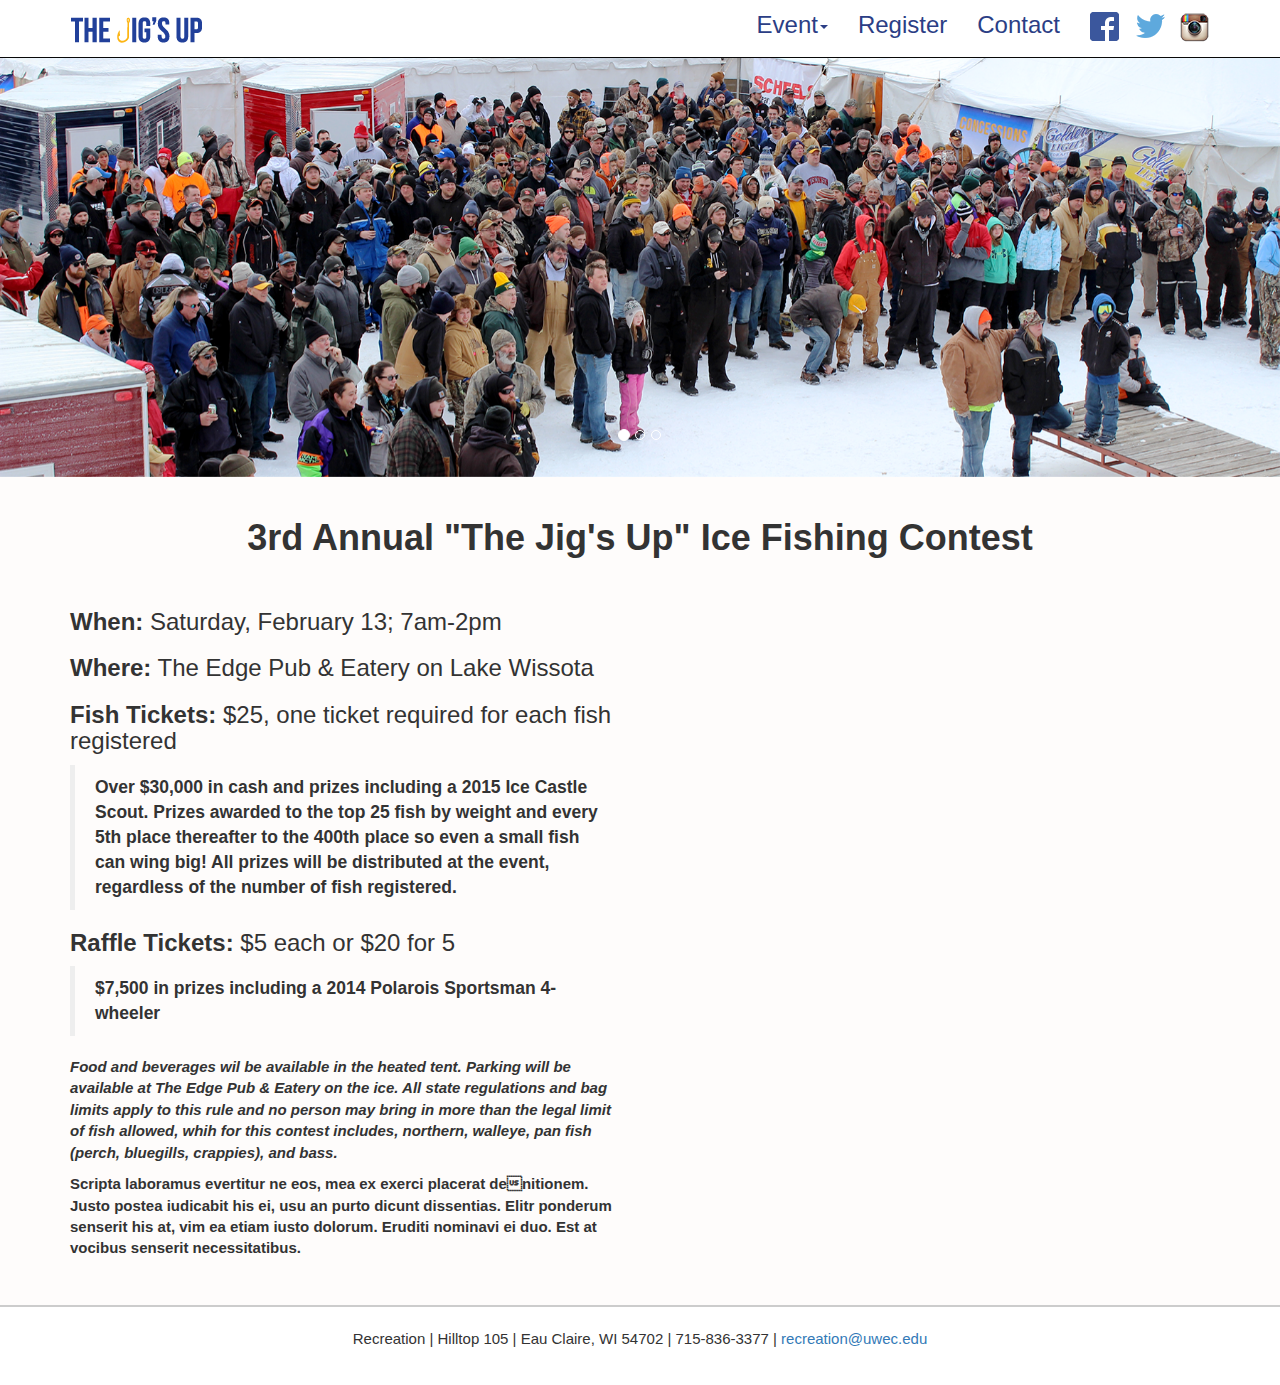
<file: JigsUp/index.html>
<!DOCTYPE html>
<html lang="en">
	<head>
		<meta charset="utf-8">
		<meta http-equiv="X-UA-Compatible" content="IE=edge">
		<meta name="viewport" content="width=device-width, initial-scale=1">
		<!-- The above 3 meta tags *must* come first in the head; any other head content must come *after* these tags -->
		<title>Jigs Up | Home</title>

		<!-- Bootstrap -->
		<link href="https://maxcdn.bootstrapcdn.com/bootstrap/3.3.4/css/bootstrap.min.css" rel="stylesheet">
		<link href="css/custom.css" rel="stylesheet">

		<!-- HTML5 shim and Respond.js for IE8 support of HTML5 elements and media queries -->
		<!-- WARNING: Respond.js doesn't work if you view the page via file:// -->
		<!--[if lt IE 9]>
		  <script src="https://oss.maxcdn.com/html5shiv/3.7.2/html5shiv.min.js"></script>
		  <script src="https://oss.maxcdn.com/respond/1.4.2/respond.min.js"></script>
		<![endif]-->

			<nav class="navbar navbar-inverse navbar-fixed-top">
			<div class="container">
				<!-- Brand and toggle get grouped for better mobile display -->

				<div class="navbar-header">
					<button class="navbar-toggle" data-target=
					"#bs-example-navbar-collapse-1" data-toggle="collapse" type=
					"button"><span class="sr-only">Toggle navigation</span>
					<span class="icon-bar"></span> <span class="icon-bar"></span>
					<span class="icon-bar"></span></button>
					<a class="navbar-brand" href="index.html"> <img src="images/logo.png" /> </a> <!-- Logo top aligns with navbar text top. -->
				</div>
				<!-- Collect the nav links, forms, and other content for toggling -->

				<div class="collapse navbar-collapse" id="bs-example-navbar-collapse-1">
					<ul class="nav navbar-nav">
						<li class="dropdown">
							<a class="dropdown-toggle navcol" data-toggle="dropdown" href="#">Event<span class="caret"></span></a>
							<ul class="dropdown-menu">
								<li><a href="directions.html">Directions</a></li>
								<li role="presentation" class="divider"></li>
								<li><a href="schedule.html">Schedule</a></li>
								<li role="presentation" class="divider"></li>
								<li><a href="prizes.html">Prizes</a></li>
								<li role="presentation" class="divider"></li>
								<li><a href="sponsors.html">Sponsors</a></li>
								<li role="presentation" class="divider"></li>
								<li><a href="lakeWissota.html">Lake Wissota</a></li>
								<li role="presentation" class="divider"></li>
								<li><a href="results.html">Results</a></li>
							</ul>
						</li>
						<li class="navcol"><a href="register.html">Register</a></li>
						<li class="navcol"><a href="contact.html">Contact</a></li>
						<li class="social-media"><a target="_blank" class="fbook" href="https://www.facebook.com/pages/The-Jigs-Up-Ice-Fishing-Contest/736663866412522"> <img src="images/facebook.png" class ="fbook"</img></a></li>
						<li><a target="_blank" class="twitter" href="https://twitter.com/uwecrecreation"> <img src="images/twitter.png" class="twitter"</img></a></li>
						<li><a target="_blank" class="twitter" href="https://instagram.com/UWEC_Recreation/"> <img src="images/instagram.png" class="fbook"</img></a></li>
					</ul>
				</div>
				<!-- /.navbar-collapse -->
			</div>
			<!-- /.container -->
		</nav>
	</head>

	<body>
		<section id="Slider">
			<div id="carousel" class="carousel slide" data-ride="carousel">
				<ol class="carousel-indicators">
					<li data-target="#carousel-example" data-slide-to="0" class="active"></li>
					<li data-target="#carousel-example" data-slide-to="1"></li>
					<li data-target="#carousel-example" data-slide-to="2"></li>
				</ol>
				<div class="carousel-inner">
					<div class="item active">
						<a href="#"><img src="images/slider/slide2.png" /></a>
					</div>
					<div class="item">
						<a href="#"><img src="images/slider/slide1.png" /></a>
					</div>
					<div class="item">
						<a href="#"><img src="images/slider/slide3.png" /></a>
					</div>
				</div> <!-- #carousel-inner  -->

				<a class="left carousel-control" href="#carousel-example" data-slide="prev">
				</a>
				<a class="right carousel-control" href="#carousel-example" data-slide="next">
				</a>
			</div> <!-- #carousel  -->
			<div class="text-center">
				</br>
				<h1><b>3rd Annual "The Jig's Up" Ice Fishing Contest<b></h1>
				</br>
			</div>
		</section>
		<section id="content">
			<div class="container">
				<div class="row">
					<div class="col-sm-6">
						<h3><b>When:</b> Saturday, February 13; 7am-2pm</h3>
						<h3><b>Where:</b> The Edge Pub &amp; Eatery on Lake Wissota</h3>
						<h3><b>Fish Tickets:</b> $25, one ticket required for each fish registered</h3>
						<blockquote>
							Over $30,000 in cash and prizes including a 2015 Ice Castle Scout. Prizes awarded to the top 25 fish by weight
							and every 5th place thereafter to the 400th place so even a small fish can wing big! All prizes will be distributed at the event,
							regardless of the number of fish registered.
						</blockquote>
						<h3><b>Raffle Tickets:</b> $5 each or $20 for 5  </h3>
						<blockquote>
							$7,500 in prizes including a 2014 Polarois Sportsman 4-wheeler
						</blockquote>
						<p><i>Food and beverages wil be available in the heated tent. Parking will be available at The Edge Pub &amp; Eatery on the ice. All state regulations
							and bag limits apply to this rule and no person may bring in more than the legal limit of fish allowed, whih for this contest includes, northern,
							walleye, pan fish (perch, bluegills, crappies), and bass.</i></p>
							<p>Scripta laboramus evertitur ne eos, mea ex exerci placerat
							denitionem. Justo postea iudicabit his ei, usu an purto
							dicunt dissentias. Elitr ponderum senserit his at, vim ea
							etiam iusto dolorum. Eruditi nominavi ei duo. Est at vocibus
							senserit necessitatibus.</p>
					</div> <!-- #col-sm-6  -->
					<div class="col-sm-6">
						<br />
						<div class="videowrapper">
							<iframe width="560" height="315" src="https://www.youtube.com/embed/95s8jg9LrCk" frameborder="0" allowfullscreen></iframe>
						</div>
					</div> <!-- #col-sm-6  -->
				</div> <!-- #row  -->
			</div> <!-- #container  -->
			<br />
			<br />
			<br />
			<br />
		</section>

		<!-- jQuery (necessary for Bootstrap's JavaScript plugins) -->
		<script src="https://ajax.googleapis.com/ajax/libs/jquery/1.11.2/jquery.min.js"></script>
		<!-- Include all compiled plugins (below), or include individual files as needed -->
		<script src="https://maxcdn.bootstrapcdn.com/bootstrap/3.3.4/js/bootstrap.min.js"></script>
	</body>


  <!-- Footer -->
	<footer >
		<div class="footer hidden-xs">
			<br />
			<p> Recreation | Hilltop 105 | Eau Claire, WI 54702 | 715-836-3377 | <a href="mailto:recreation@uwec.edu">recreation@uwec.edu</a>
			<br /></p>
			<br />
		</div>

		<div class="footer visible-xs">
			<br />
			<p class="small-footer"> Recreation | Hilltop 105 | Eau Claire, WI 54702 | 715-836-3377 | <a href="mailto:recreation@uwec.edu">recreation@uwec.edu</a>
			<br /></p>

		</div>
	</footer><!--End footer-->
</html>
</file>
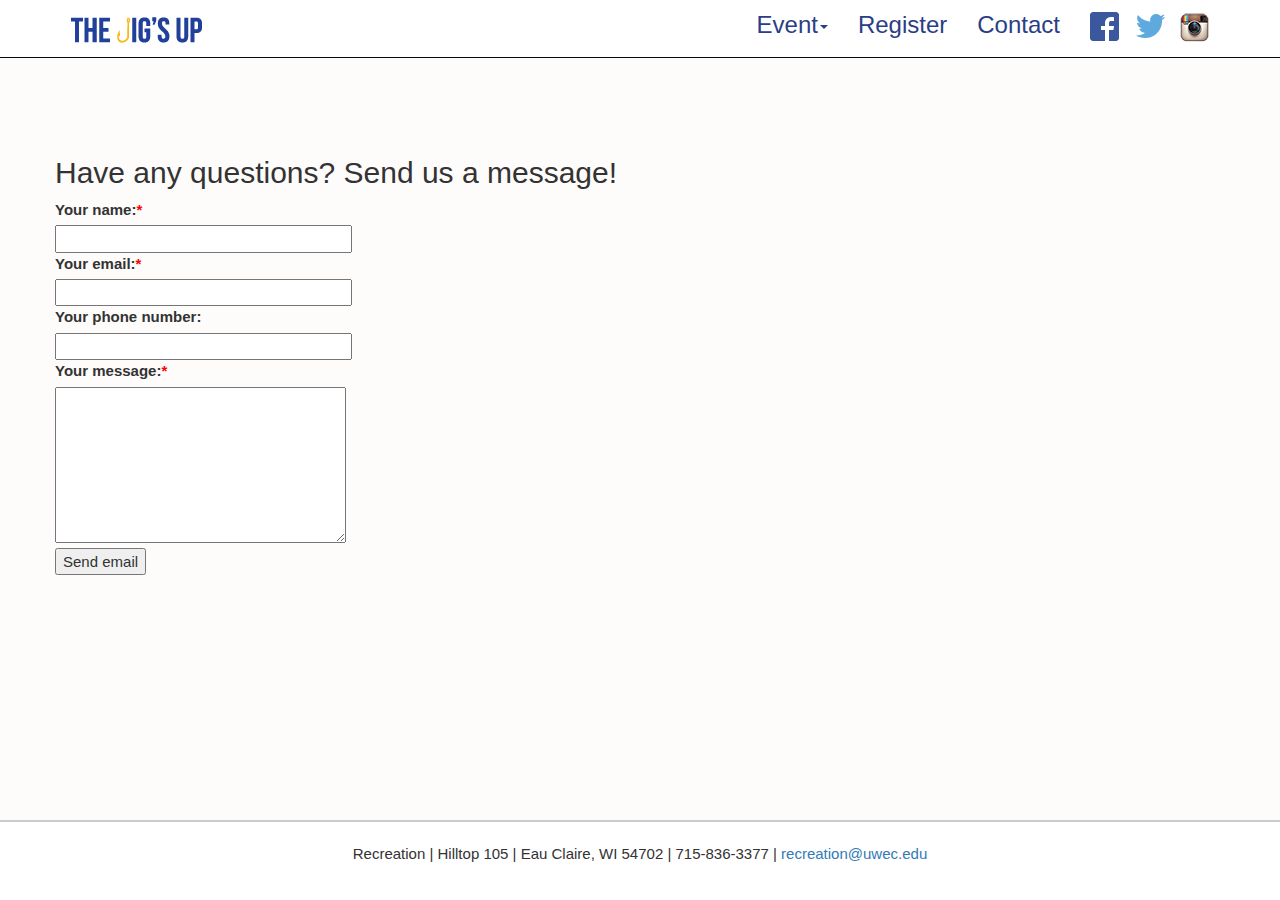
<file: JigsUp/contact.html>
<!DOCTYPE html>
<html lang="en">
	<head>
		<meta charset="utf-8">
		<meta http-equiv="X-UA-Compatible" content="IE=edge">
		<meta name="viewport" content="width=device-width, initial-scale=1">
		<!-- The above 3 meta tags *must* come first in the head; any other head content must come *after* these tags -->
		<title>Jigs Up | Contact</title>

		<!-- Bootstrap -->
		<link href="https://maxcdn.bootstrapcdn.com/bootstrap/3.3.4/css/bootstrap.min.css" rel="stylesheet">
		<link href="css/custom.css" rel="stylesheet">

		<!-- HTML5 shim and Respond.js for IE8 support of HTML5 elements and media queries -->
		<!-- WARNING: Respond.js doesn't work if you view the page via file:// -->
		<!--[if lt IE 9]>
		  <script src="https://oss.maxcdn.com/html5shiv/3.7.2/html5shiv.min.js"></script>
		  <script src="https://oss.maxcdn.com/respond/1.4.2/respond.min.js"></script>
		<![endif]-->

			<nav class="navbar navbar-inverse navbar-fixed-top">
			<div class="container">
				<!-- Brand and toggle get grouped for better mobile display -->

				<div class="navbar-header">
					<button class="navbar-toggle" data-target=
					"#bs-example-navbar-collapse-1" data-toggle="collapse" type=
					"button"><span class="sr-only">Toggle navigation</span>
					<span class="icon-bar"></span> <span class="icon-bar"></span>
					<span class="icon-bar"></span></button>
					<a class="navbar-brand" href="index.html"> <img src="images/logo.png" /> </a> <!-- Logo top aligns with navbar text top. -->
				</div>
				<!-- Collect the nav links, forms, and other content for toggling -->

				<div class="collapse navbar-collapse" id="bs-example-navbar-collapse-1">
					<ul class="nav navbar-nav">
						<li class="dropdown">
							<a class="dropdown-toggle navcol" data-toggle="dropdown" href="#">Event<span class="caret"></span></a>
							<ul class="dropdown-menu">
								<li>
									<a href="directions.html">Directions</a>
								</li>
								<li>
									<a href="schedule.html">Schedule</a>
								</li>
								<li>
									<a href="prizes.html">Prizes</a>
								</li>
								<li>
									<a href="sponsors.html">Sponsors</a>
								</li>
								<li>
									<a href="lakeWissota.html">Lake Wissota</a>
								</li>
								<li>
									<a href="results.html">Results</a>
								</li>
							</ul>
						</li>
						<li class="navcol">
							<a href="register.html">Register</a>
						</li>
						<li class="navcol">
							<a href="contact.html">Contact</a>
						</li>
						<li class="social-media">
						   <a target="_blank" class="fbook" href="https://www.facebook.com/pages/The-Jigs-Up-Ice-Fishing-Contest/736663866412522"> <img src="images/facebook.png" class ="fbook"</img></a>
						</li>
							<li>
						   <a target="_blank" class="twitter" href="https://twitter.com/uwecrecreation"> <img src="images/twitter.png" class="twitter"</img></a>
						</li>
						<li>
						   <a target="_blank" class="twitter" href="https://instagram.com/UWEC_Recreation/"> <img src="images/instagram.png" class="fbook"</img></a>
						</li>
					</ul>
				</div>
				<!-- /.navbar-collapse -->
			</div>
			<!-- /.container -->
		</nav>
	</head>


<body>
	<br />
	<br />
	<br />
	<br />
	<section id="contactForm">
		<div class= "container">
			<div class="contactForm"> <!-- SPACING ISSUES WITH BUTTON AND HEADER -->
				<form id="contact_form" action="http://formspree.io/your@email.com" method="POST" onsubmit="return validateForm();" enctype="multipart/form-data">
					<div class="row">
						<h2>Have any questions? Send us a message!</h2>
						<label class="required" for="name">Your name:</label><br />
						<input id="name" name="name" type="text" value="" size="30" /><br />
						<span id="name_validation" class="error"></span>
					</div> <!-- #row  -->
					<div class="row">
						<label class="required" for="email">Your email:</label><br />
						<input id="email" name="email" type="text" value="" size="30" /><br />
						<span id="email_validation" class="error"></span>
					</div> <!-- #row  -->
					<div class="row">
						<label for="phone">Your phone number:</label><br />
						<input id="phone" name="phone" type="text" value="" size="30" /><br />
					</div> <!-- #row  -->
					<div class="row">
						<label class="required" for="message">Your message:</label><br />
						<textarea id="message" name="message" rows="7" cols="30"></textarea><br />
						<span id="message_validation" class="error"></span>
					<input type="submit" value="Send email" />
					</div> <!-- #row  -->
				</form> <!-- #contact_form  -->
			</div>  <!-- #contactForm  -->
		</div> <!-- #container  -->
	</section>  <!-- #contactForm  -->


    <!-- jQuery (necessary for Bootstrap's JavaScript plugins) -->
    <script src="https://ajax.googleapis.com/ajax/libs/jquery/1.11.2/jquery.min.js"></script>
    <!-- Include all compiled plugins (below), or include individual files as needed -->
    <script src="https://maxcdn.bootstrapcdn.com/bootstrap/3.3.4/js/bootstrap.min.js"></script>
 </body>


 <!-- Footer -->
 <footer >
 	<div class="footer hidden-xs">
  		<br />
  		<p> Recreation | Hilltop 105 | Eau Claire, WI 54702 | 715-836-3377 | <a href="mailto:recreation@uwec.edu">recreation@uwec.edu</a>
        <br /></p>
  		<br />
	</div>

	<div class="footer visible-xs">
    	<br />
        <p class="small-footer"> Recreation | Hilltop 105 | Eau Claire, WI 54702 | 715-836-3377 | <a href="mailto:recreation@uwec.edu">recreation@uwec.edu</a>
        <br /></p>
	</div>
</footer>
<!--End footer-->
</html>
</file>
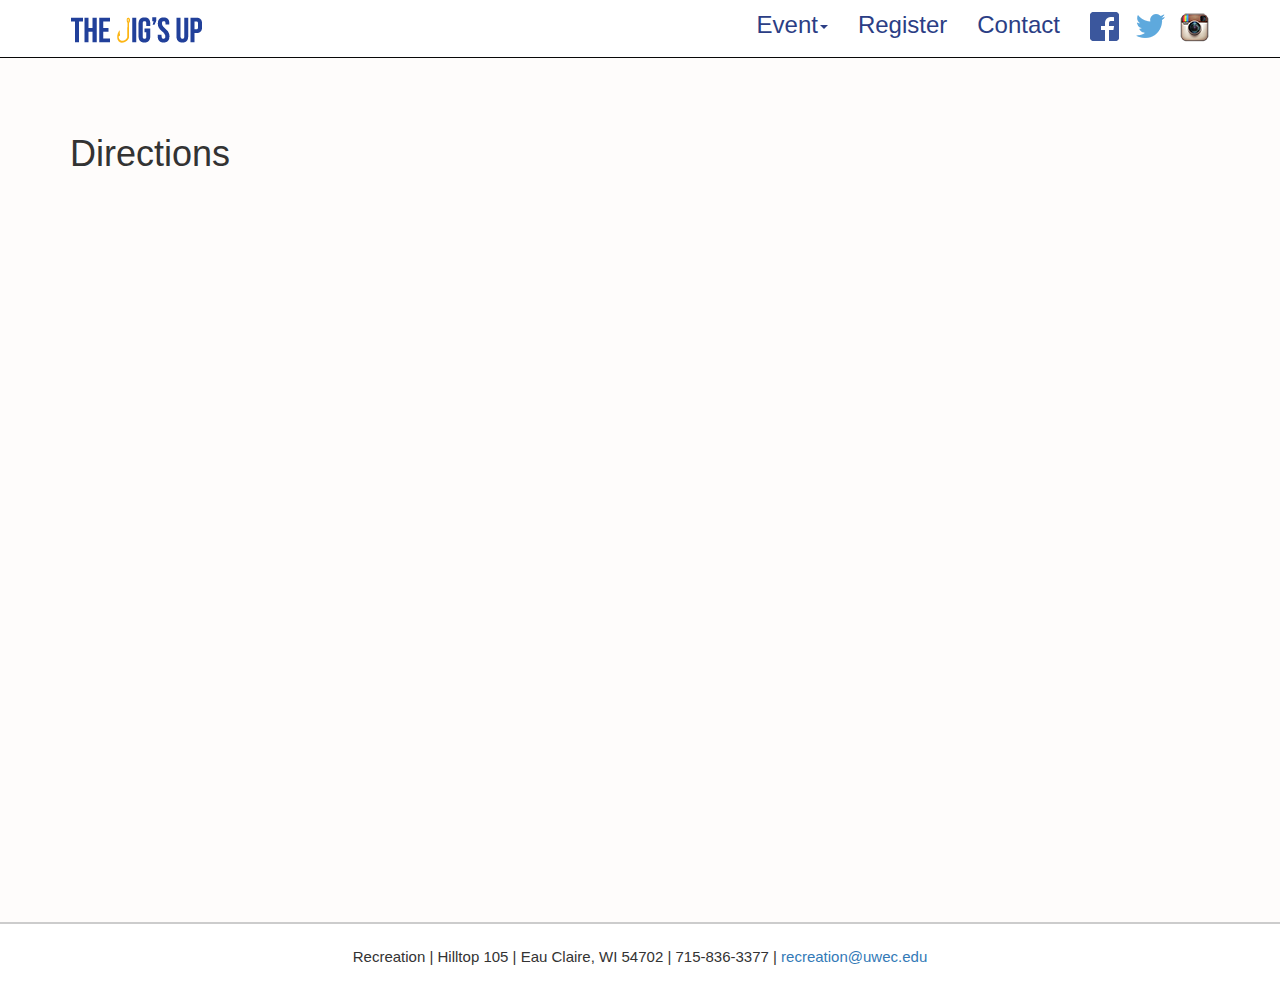
<file: JigsUp/directions.html>
<!DOCTYPE html>
<html lang="en">
	<head>
		<meta charset="utf-8">
		<meta http-equiv="X-UA-Compatible" content="IE=edge">
		<meta name="viewport" content="width=device-width, initial-scale=1">
		<!-- The above 3 meta tags *must* come first in the head; any other head content must come *after* these tags -->
		<title>Jigs Up | Directions</title>

		<!-- Bootstrap -->
		<link href="https://maxcdn.bootstrapcdn.com/bootstrap/3.3.4/css/bootstrap.min.css" rel="stylesheet">
		<link href="css/custom.css" rel="stylesheet">

		<!-- HTML5 shim and Respond.js for IE8 support of HTML5 elements and media queries -->
		<!-- WARNING: Respond.js doesn't work if you view the page via file:// -->
		<!--[if lt IE 9]>
		  <script src="https://oss.maxcdn.com/html5shiv/3.7.2/html5shiv.min.js"></script>
		  <script src="https://oss.maxcdn.com/respond/1.4.2/respond.min.js"></script>
		<![endif]-->

			<nav class="navbar navbar-inverse navbar-fixed-top">
			<div class="container">
				<!-- Brand and toggle get grouped for better mobile display -->

				<div class="navbar-header">
					<button class="navbar-toggle" data-target=
					"#bs-example-navbar-collapse-1" data-toggle="collapse" type=
					"button"><span class="sr-only">Toggle navigation</span>
					<span class="icon-bar"></span> <span class="icon-bar"></span>
					<span class="icon-bar"></span></button>
					<a class="navbar-brand" href="index.html"> <img src="images/logo.png" /> </a> <!-- Logo top aligns with navbar text top. -->
				</div>
				<!-- Collect the nav links, forms, and other content for toggling -->

				<div class="collapse navbar-collapse" id="bs-example-navbar-collapse-1">
					<ul class="nav navbar-nav">
						<li class="dropdown">
							<a class="dropdown-toggle navcol" data-toggle="dropdown" href="#">Event<span class="caret"></span></a>
							<ul class="dropdown-menu">
								<li>
									<a href="directions.html">Directions</a>
								</li>
								<li>
									<a href="schedule.html">Schedule</a>
								</li>
								<li>
									<a href="prizes.html">Prizes</a>
								</li>
								<li>
									<a href="sponsors.html">Sponsors</a>
								</li>
								<li>
									<a href="lakeWissota.html">Lake Wissota</a>
								</li>
								<li>
									<a href="results.html">Results</a>
								</li>
							</ul>
						</li>
						<li class="navcol">
							<a href="register.html">Register</a>
						</li>
						<li class="navcol">
							<a href="contact.html">Contact</a>
						</li>
						<li class="social-media">
						   <a target="_blank" class="fbook" href="https://www.facebook.com/pages/The-Jigs-Up-Ice-Fishing-Contest/736663866412522"> <img src="images/facebook.png" class ="fbook"</img></a>
						</li>
							<li>
						   <a target="_blank" class="twitter" href="https://twitter.com/uwecrecreation"> <img src="images/twitter.png" class="twitter"</img></a>
						</li>
						<li>
						   <a target="_blank" class="twitter" href="https://instagram.com/UWEC_Recreation/"> <img src="images/instagram.png" class="fbook"</img></a>
						</li>
					</ul>
				</div>
				<!-- /.navbar-collapse -->
			</div>
			<!-- /.container -->
		</nav>
	</head>


<body>
	<br />
	<br />
	<br />
	<section id="directionsHeader">
		<div class="container">
			<div class="row">
				<div class="col-sm-8">
					<h1>Directions</h1>
					<h2></h2>
				</div> <!-- #col-sm-8  -->
			</div> <!-- #row  -->
		</div>  <!-- #container  -->
	</section>


	<section id="googleMaps">
		<div class="container">
					<div class="Flexible-container">
						<!--<script type="text/javascript" src="http://maps.google.com/maps/api/js?sensor=false"></script>
						<div style="overflow:hidden;height:500px;width:600px;"><div id="gmap_canvas" style="height:500px;width:1000px;"></div><style>#gmap_canvas img{max-width:none!important;background:none!important}</style><a class="google-map-code" href="http://wptiger.com/premium-wordpress-themes/" id="get-map-data">http://wptiger.com</a></div><script type="text/javascript"> function init_map(){var myOptions = {zoom:10,center:new google.maps.LatLng(44.9261,-91.3125),mapTypeId: google.maps.MapTypeId.ROADMAP};map = new google.maps.Map(document.getElementById("gmap_canvas"), myOptions);marker = new google.maps.Marker({map: map,position: new google.maps.LatLng(44.9261, -91.3125)});infowindow = new google.maps.InfoWindow({content:"<b>Lake Wissota</b><br/>9504 Cty Hwy S.<br/> Eau Claire" });google.maps.event.addListener(marker, "click", function(){infowindow.open(map,marker);});infowindow.open(map,marker);}google.maps.event.addDomListener(window, 'load', init_map);</script>
						-->
						<iframe width="800" height="650" frameborder="0" style="border:0"
						src="https://www.google.com/maps/embed/v1/place?q=Lake+Wissota,+Chippewa+County,+WI,+United+States&key=AIzaSyA1IUIDhvPVhbJZRFE90daaIOKWi_mG7YM"></iframe>
						<iframe width="600" height="450" frameborder="0" style="border:0" src="https://www.google.com/maps/embed/v1/place?q=The%20Edge%20Pub%20%26%20Eatery%2C%20County%20Highway%20South%2C%20Chippewa%20Falls%2C%20WI%2C%20United%20States&key=AIzaSyA1IUIDhvPVhbJZRFE90daaIOKWi_mG7YM" allowfullscreen></iframe>
					</div> <!-- #Flexible-container  -->
						<br />
						<br />
						<br />
						<br />
						<br />
		</div> <!-- #container  -->
	</section>


    <!-- jQuery (necessary for Bootstrap's JavaScript plugins) -->
    <script src="https://ajax.googleapis.com/ajax/libs/jquery/1.11.2/jquery.min.js"></script>
    <!-- Include all compiled plugins (below), or include individual files as needed -->
    <script src="https://maxcdn.bootstrapcdn.com/bootstrap/3.3.4/js/bootstrap.min.js"></script>

	<!-- <script src="https://maps.googleapis.com/maps/api/js"></script>
	  <script>
		function initialize() {
        var mapCanvas = document.getElementById('map-canvas');
        var mapOptions = {
          center: new google.maps.LatLng(44.5403, -78.5463),
          zoom: 8,
          mapTypeId: google.maps.MapTypeId.ROADMAP
        }
        var map = new google.maps.Map(mapCanvas, mapOptions)
      }
      google.maps.event.addDomListener(window, 'load', initialize);
	</script>-->
 </body>


  <!-- Footer -->
 <footer >
 	<div class="footer hidden-xs">
  		<br />
  		<p> Recreation | Hilltop 105 | Eau Claire, WI 54702 | 715-836-3377 | <a href="mailto:recreation@uwec.edu">recreation@uwec.edu</a>
        <br /></p>
  		<br />
	</div>

	<div class="footer visible-xs">
    	<br />
        <p class="small-footer"> Recreation | Hilltop 105 | Eau Claire, WI 54702 | 715-836-3377 | <a href="mailto:recreation@uwec.edu">recreation@uwec.edu</a>
        <br /></p>

	</div>
</footer><!--End footer-->

</html>
</file>
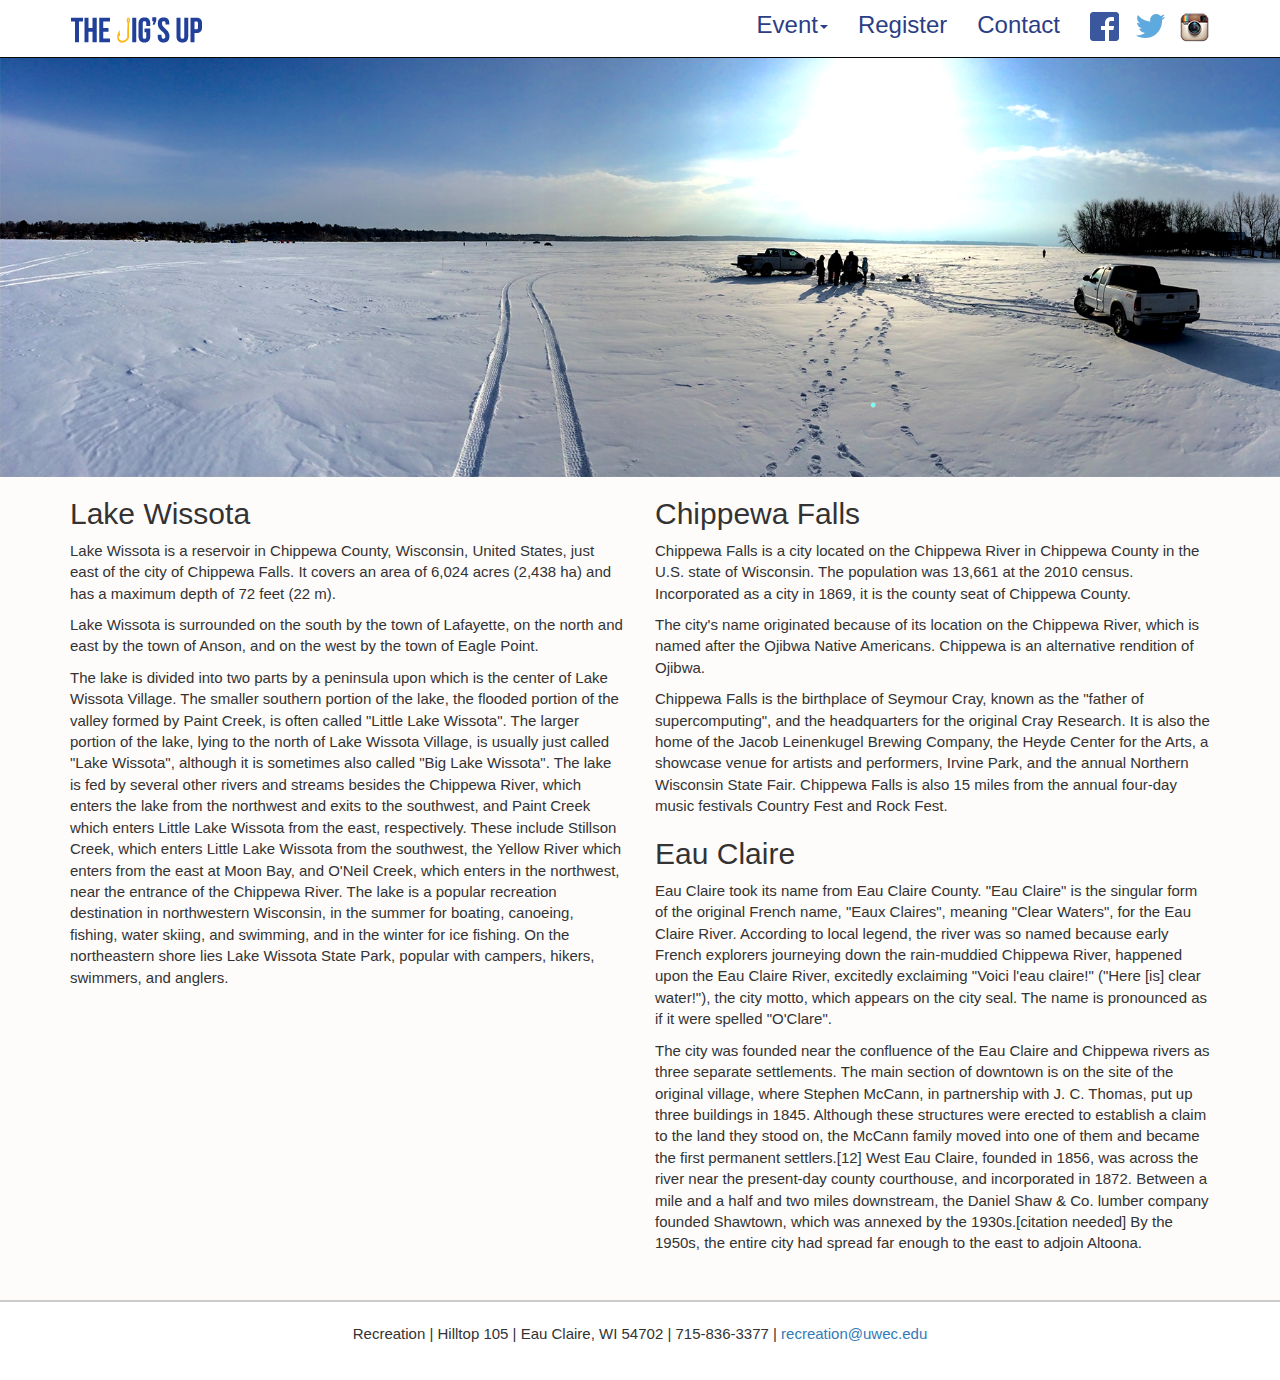
<file: JigsUp/lakeWissota.html>
<!DOCTYPE html>
<html lang="en">
	<head>
		<meta charset="utf-8">
		<meta http-equiv="X-UA-Compatible" content="IE=edge">
		<meta name="viewport" content="width=device-width, initial-scale=1">
		<!-- The above 3 meta tags *must* come first in the head; any other head content must come *after* these tags -->
		<title>Jigs Up | Lake Wissota</title>

		<!-- Bootstrap -->
		<link href="https://maxcdn.bootstrapcdn.com/bootstrap/3.3.4/css/bootstrap.min.css" rel="stylesheet">
		<link href="css/custom.css" rel="stylesheet">

		<!-- HTML5 shim and Respond.js for IE8 support of HTML5 elements and media queries -->
		<!-- WARNING: Respond.js doesn't work if you view the page via file:// -->
		<!--[if lt IE 9]>
		  <script src="https://oss.maxcdn.com/html5shiv/3.7.2/html5shiv.min.js"></script>
		  <script src="https://oss.maxcdn.com/respond/1.4.2/respond.min.js"></script>
		<![endif]-->

			<nav class="navbar navbar-inverse navbar-fixed-top">
			<div class="container">
				<!-- Brand and toggle get grouped for better mobile display -->

				<div class="navbar-header">
					<button class="navbar-toggle" data-target=
					"#bs-example-navbar-collapse-1" data-toggle="collapse" type=
					"button"><span class="sr-only">Toggle navigation</span>
					<span class="icon-bar"></span> <span class="icon-bar"></span>
					<span class="icon-bar"></span></button>
					<a class="navbar-brand" href="index.html"> <img src="images/logo.png" /> </a> <!-- Logo top aligns with navbar text top. -->
				</div>
				<!-- Collect the nav links, forms, and other content for toggling -->

				<div class="collapse navbar-collapse" id="bs-example-navbar-collapse-1">
					<ul class="nav navbar-nav">
						<li class="dropdown">
							<a class="dropdown-toggle navcol" data-toggle="dropdown" href="#">Event<span class="caret"></span></a>
							<ul class="dropdown-menu">
								<li>
									<a href="directions.html">Directions</a>
								</li>
								<li>
									<a href="schedule.html">Schedule</a>
								</li>
								<li>
									<a href="prizes.html">Prizes</a>
								</li>
								<li>
									<a href="sponsors.html">Sponsors</a>
								</li>
								<li>
									<a href="lakeWissota.html">Lake Wissota</a>
								</li>
								<li>
									<a href="results.html">Results</a>
								</li>
							</ul>
						</li>
						<li class="navcol">
							<a href="register.html">Register</a>
						</li>
						<li class="navcol">
							<a href="contact.html">Contact</a>
						</li>
						<li class="social-media">
						   <a target="_blank" class="fbook" href="https://www.facebook.com/pages/The-Jigs-Up-Ice-Fishing-Contest/736663866412522"> <img src="images/facebook.png" class ="fbook"</img></a>
						</li>
							<li>
						   <a target="_blank" class="twitter" href="https://twitter.com/uwecrecreation"> <img src="images/twitter.png" class="twitter"</img></a>
						</li>
						<li>
						   <a target="_blank" class="twitter" href="https://instagram.com/UWEC_Recreation/"> <img src="images/instagram.png" class="fbook"</img></a>
						</li>
					</ul>
				</div>
				<!-- /.navbar-collapse -->
			</div>
			<!-- /.container -->
		</nav>
	</head>

<body>
<section id="imageHeader">
    <img id="image" src="images/lakeWissota.png">
</section>

<section id="content">
	<div class="container">
		<div class="row">
			<div class="col-sm-6">
				<h2>Lake Wissota</h2>
				<p>
					Lake Wissota is a reservoir in Chippewa County, Wisconsin, United States, just east of the city of Chippewa Falls.
					It covers an area of 6,024 acres (2,438 ha) and has a maximum depth of 72 feet (22 m).
				</p>
				<p>
					Lake Wissota is surrounded on the south by the town of Lafayette, on the north and east by the town of Anson, and on the west by the town of Eagle Point.
				</p>
				<p>
					The lake is divided into two parts by a peninsula upon which is the center of Lake Wissota Village. The smaller southern portion of the lake, the
					flooded portion of the valley formed by Paint Creek, is often called "Little Lake Wissota". The larger portion of the lake, lying to the north of
					Lake Wissota Village, is usually just called "Lake Wissota", although it is sometimes also called "Big Lake Wissota". The lake is fed by several
					other rivers and streams besides the Chippewa River, which enters the lake from the northwest and exits to the southwest, and Paint Creek which
					enters Little Lake Wissota from the east, respectively. These include Stillson Creek, which enters Little Lake Wissota from the southwest, the
					Yellow River which enters from the east at Moon Bay, and O'Neil Creek, which enters in the northwest, near the entrance of the Chippewa River.
					The lake is a popular recreation destination in northwestern Wisconsin, in the summer for boating, canoeing, fishing, water skiing, and swimming, and in the winter
					for ice fishing. On the northeastern shore lies Lake Wissota State Park, popular with campers, hikers, swimmers, and anglers.
				</p>
			</div>
			<div class="col-sm-6">
			<h2>Chippewa Falls</h2>
			<p>
				Chippewa Falls is a city located on the Chippewa River in Chippewa County in the U.S. state of Wisconsin. The population was 13,661 at the 2010 census.
				Incorporated as a city in 1869, it is the county seat of Chippewa County.
			</p>
			<p>
				The city's name originated because of its location on the Chippewa River, which is named after the Ojibwa Native Americans. Chippewa is
				an alternative rendition of Ojibwa.
			</p>
			<p>
				Chippewa Falls is the birthplace of Seymour Cray, known as the "father of supercomputing", and the headquarters for the original Cray Research.
				It is also the home of the Jacob Leinenkugel Brewing Company, the Heyde Center for the Arts, a showcase venue for artists and performers,
				Irvine Park, and the annual Northern Wisconsin State Fair. Chippewa Falls is also 15 miles from the annual four-day music festivals Country Fest
				and Rock Fest.
			</p>
			<h2>Eau Claire</h2>
			<p>
				Eau Claire took its name from Eau Claire County. "Eau Claire" is the singular form of the original French name, "Eaux Claires",
				meaning "Clear Waters", for the Eau Claire River. According to local legend, the river was so named because early French explorers
				journeying down the rain-muddied Chippewa River, happened upon the Eau Claire River, excitedly exclaiming "Voici l'eau claire!"
				("Here [is] clear water!"), the city motto, which appears on the city seal. The name is pronounced as if it were spelled "O'Clare".
			</p>
			<p>
				The city was founded near the confluence of the Eau Claire and Chippewa rivers as three separate settlements.
				The main section of downtown is on the site of the original village, where Stephen McCann, in partnership with J. C. Thomas,
				put up three buildings in 1845. Although these structures were erected to establish a claim to the land they stood on, the McCann
				family moved into one of them and became the first permanent settlers.[12] West Eau Claire, founded in 1856, was across the river
				near the present-day county courthouse, and incorporated in 1872. Between a mile and a half and two miles downstream, the Daniel Shaw
				&amp; Co. lumber company founded Shawtown, which was annexed by the 1930s.[citation needed] By the 1950s, the entire city had spread far
				enough to the east to adjoin Altoona.
			</p>
			</div> <!-- #col-sm-6  -->
		</div>
	</div>

	<br />
	<br />
	<br />
	<br />
</section>

    <!-- jQuery (necessary for Bootstrap's JavaScript plugins) -->
    <script src="https://ajax.googleapis.com/ajax/libs/jquery/1.11.2/jquery.min.js"></script>
    <!-- Include all compiled plugins (below), or include individual files as needed -->
    <script src="https://maxcdn.bootstrapcdn.com/bootstrap/3.3.4/js/bootstrap.min.js"></script>
 </body>


  <!-- Footer -->
 <footer >
 	<div class="footer hidden-xs">
  		<br />
  		<p> Recreation | Hilltop 105 | Eau Claire, WI 54702 | 715-836-3377 | <a href="mailto:recreation@uwec.edu">recreation@uwec.edu</a>
        <br /></p>
  		<br />
	</div>

	<div class="footer visible-xs">
    	<br />
        <p class="small-footer"> Recreation | Hilltop 105 | Eau Claire, WI 54702 | 715-836-3377 | <a href="mailto:recreation@uwec.edu">recreation@uwec.edu</a>
        <br /></p>

	</div>
</footer><!--End footer-->
</html>
</file>
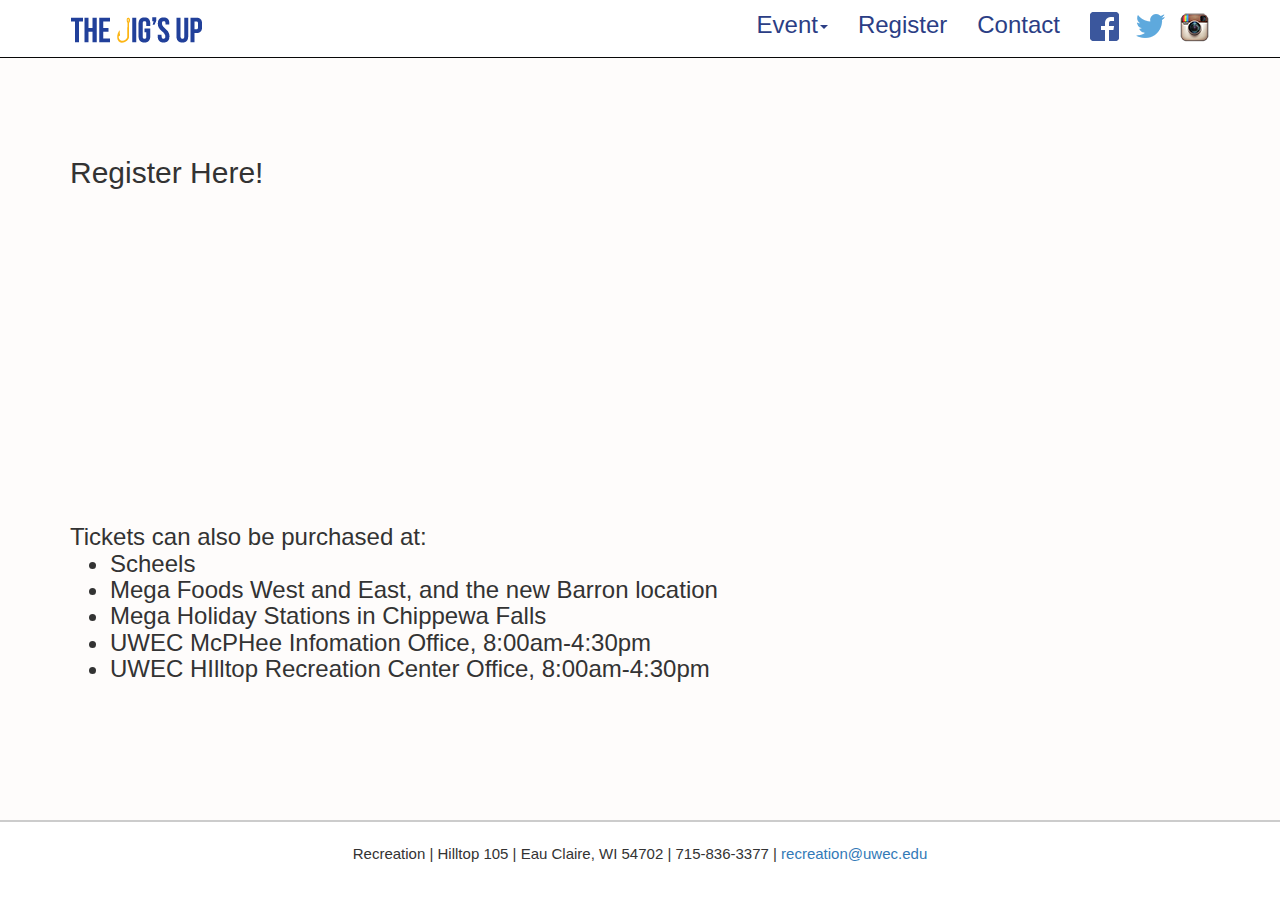
<file: JigsUp/register.html>
<!DOCTYPE html>
<html lang="en">
	<head>
		<meta charset="utf-8">
		<meta http-equiv="X-UA-Compatible" content="IE=edge">
		<meta name="viewport" content="width=device-width, initial-scale=1">
		<!-- The above 3 meta tags *must* come first in the head; any other head content must come *after* these tags -->
		<title>Jigs Up | Register</title>

		<!-- Bootstrap -->
		<link href="https://maxcdn.bootstrapcdn.com/bootstrap/3.3.4/css/bootstrap.min.css" rel="stylesheet">
		<link href="css/custom.css" rel="stylesheet">

		<!-- HTML5 shim and Respond.js for IE8 support of HTML5 elements and media queries -->
		<!-- WARNING: Respond.js doesn't work if you view the page via file:// -->
		<!--[if lt IE 9]>
		  <script src="https://oss.maxcdn.com/html5shiv/3.7.2/html5shiv.min.js"></script>
		  <script src="https://oss.maxcdn.com/respond/1.4.2/respond.min.js"></script>
		<![endif]-->

			<nav class="navbar navbar-inverse navbar-fixed-top">
			<div class="container">
				<!-- Brand and toggle get grouped for better mobile display -->

				<div class="navbar-header">
					<button class="navbar-toggle" data-target=
					"#bs-example-navbar-collapse-1" data-toggle="collapse" type=
					"button"><span class="sr-only">Toggle navigation</span>
					<span class="icon-bar"></span> <span class="icon-bar"></span>
					<span class="icon-bar"></span></button>
					<a class="navbar-brand" href="index.html"> <img src="images/logo.png" /> </a> <!-- Logo top aligns with navbar text top. -->
				</div>
				<!-- Collect the nav links, forms, and other content for toggling -->

				<div class="collapse navbar-collapse" id="bs-example-navbar-collapse-1">
					<ul class="nav navbar-nav">
						<li class="dropdown">
							<a class="dropdown-toggle navcol" data-toggle="dropdown" href="#">Event<span class="caret"></span></a>
							<ul class="dropdown-menu">
								<li>
									<a href="directions.html">Directions</a>
								</li>
								<li>
									<a href="schedule.html">Schedule</a>
								</li>
								<li>
									<a href="prizes.html">Prizes</a>
								</li>
								<li>
									<a href="sponsors.html">Sponsors</a>
								</li>
								<li>
									<a href="lakeWissota.html">Lake Wissota</a>
								</li>
								<li>
									<a href="results.html">Results</a>
								</li>
							</ul>
						</li>
						<li class="navcol">
							<a href="register.html">Register</a>
						</li>
						<li class="navcol">
							<a href="contact.html">Contact</a>
						</li>
						<li class="social-media">
						   <a target="_blank" class="fbook" href="https://www.facebook.com/pages/The-Jigs-Up-Ice-Fishing-Contest/736663866412522"> <img src="images/facebook.png" class ="fbook"</img></a>
						</li>
							<li>
						   <a target="_blank" class="twitter" href="https://twitter.com/uwecrecreation"> <img src="images/twitter.png" class="twitter"</img></a>
						</li>
						<li>
						   <a target="_blank" class="twitter" href="https://instagram.com/UWEC_Recreation/"> <img src="images/instagram.png" class="fbook"</img></a>
						</li>
					</ul>
				</div>
				<!-- /.navbar-collapse -->
			</div>
			<!-- /.container -->
		</nav>
	</head>


<body>
<br />
<br />
<br />
<br />

<section id="content">
	<div class="container">
	<h2>Register Here!</h2>
		<div style="width:100%; text-align:left;" >
			<iframe src="http://www.eventbrite.com/tickets-external?eid=4653432542&ref=etckt&v=2" frameborder="0" height="300" width="100%" vspace="0" hspace="0" marginheight="5" marginwidth="5" scrolling="no" allowtransparency="true"></iframe>
		</div> <!-- #(eventbrite) -->
	</div>
</section>
<section>
	<div class="container">
			<div>
					<h3>Tickets can also be purchased at:
					<ul>
						<li>Scheels</li>
						<li>Mega Foods West and East, and the new Barron location</li>
						<li>Mega Holiday Stations in Chippewa Falls</li>
						<li>UWEC McPHee Infomation Office, 8:00am-4:30pm</li>
						<li>UWEC HIlltop Recreation Center Office, 8:00am-4:30pm</h3></li>
					</ul>
			</div>
	</div>
</section>

    <!-- jQuery (necessary for Bootstrap's JavaScript plugins) -->
    <script src="https://ajax.googleapis.com/ajax/libs/jquery/1.11.2/jquery.min.js"></script>
    <!-- Include all compiled plugins (below), or include individual files as needed -->
    <script src="https://maxcdn.bootstrapcdn.com/bootstrap/3.3.4/js/bootstrap.min.js"></script>
 </body>


  <!-- Footer -->
 <footer >
 	<div class="footer hidden-xs">
  		<br />
  		<p> Recreation | Hilltop 105 | Eau Claire, WI 54702 | 715-836-3377 | <a href="mailto:recreation@uwec.edu">recreation@uwec.edu</a>
        <br /></p>
  		<br />
	</div>

	<div class="footer visible-xs">
    	<br />
        <p class="small-footer"> Recreation | Hilltop 105 | Eau Claire, WI 54702 | 715-836-3377 | <a href="mailto:recreation@uwec.edu">recreation@uwec.edu</a>
        <br /></p>
	</div>
</footer><!--End footer-->

</html>
</file>
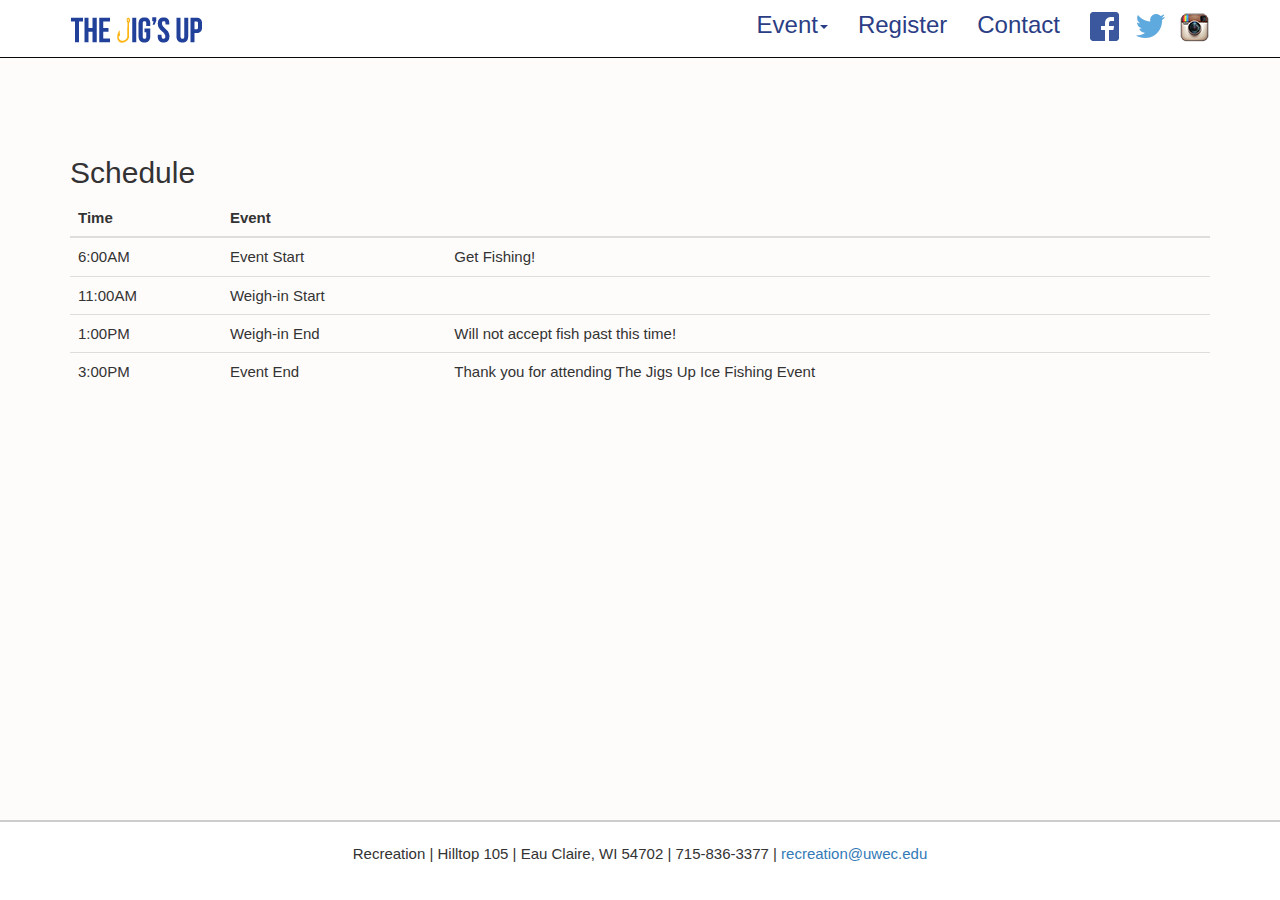
<file: JigsUp/results.html>
<!DOCTYPE html>
<html lang="en">
	<head>
		<meta charset="utf-8">
		<meta http-equiv="X-UA-Compatible" content="IE=edge">
		<meta name="viewport" content="width=device-width, initial-scale=1">
		<!-- The above 3 meta tags *must* come first in the head; any other head content must come *after* these tags -->
		<title>Jigs Up | Results</title>

		<!-- Bootstrap -->
		<link href="https://maxcdn.bootstrapcdn.com/bootstrap/3.3.4/css/bootstrap.min.css" rel="stylesheet">
		<link href="css/custom.css" rel="stylesheet">

		<!-- HTML5 shim and Respond.js for IE8 support of HTML5 elements and media queries -->
		<!-- WARNING: Respond.js doesn't work if you view the page via file:// -->
		<!--[if lt IE 9]>
		  <script src="https://oss.maxcdn.com/html5shiv/3.7.2/html5shiv.min.js"></script>
		  <script src="https://oss.maxcdn.com/respond/1.4.2/respond.min.js"></script>
		<![endif]-->

			<nav class="navbar navbar-inverse navbar-fixed-top">
			<div class="container">
				<!-- Brand and toggle get grouped for better mobile display -->

				<div class="navbar-header">
					<button class="navbar-toggle" data-target=
					"#bs-example-navbar-collapse-1" data-toggle="collapse" type=
					"button"><span class="sr-only">Toggle navigation</span>
					<span class="icon-bar"></span> <span class="icon-bar"></span>
					<span class="icon-bar"></span></button>
					<a class="navbar-brand" href="index.html"> <img src="images/logo.png" /> </a> <!-- Logo top aligns with navbar text top. -->
				</div>
				<!-- Collect the nav links, forms, and other content for toggling -->

				<div class="collapse navbar-collapse" id="bs-example-navbar-collapse-1">
					<ul class="nav navbar-nav">
						<li class="dropdown">
							<a class="dropdown-toggle navcol" data-toggle="dropdown" href="#">Event<span class="caret"></span></a>
							<ul class="dropdown-menu">
								<li>
									<a href="directions.html">Directions</a>
								</li>
								<li>
									<a href="schedule.html">Schedule</a>
								</li>
								<li>
									<a href="prizes.html">Prizes</a>
								</li>
								<li>
									<a href="sponsors.html">Sponsors</a>
								</li>
								<li>
									<a href="lakeWissota.html">Lake Wissota</a>
								</li>
								<li>
									<a href="results.html">Results</a>
								</li>
							</ul>
						</li>
						<li class="navcol">
							<a href="register.html">Register</a>
						</li>
						<li class="navcol">
							<a href="contact.html">Contact</a>
						</li>
						<li class="social-media">
						   <a target="_blank" class="fbook" href="https://www.facebook.com/pages/The-Jigs-Up-Ice-Fishing-Contest/736663866412522"> <img src="images/facebook.png" class ="fbook"</img></a>
						</li>
							<li>
						   <a target="_blank" class="twitter" href="https://twitter.com/uwecrecreation"> <img src="images/twitter.png" class="twitter"</img></a>
						</li>
						<li>
						   <a target="_blank" class="twitter" href="https://instagram.com/UWEC_Recreation/"> <img src="images/instagram.png" class="fbook"</img></a>
						</li>
					</ul>
				</div>
				<!-- /.navbar-collapse -->
			</div>
			<!-- /.container -->
		</nav>
	</head>


<body>
	<section id="content">
		<div class="container">
			<div class="row">
				<div class="col-sm-6">
				<br />
				<br />
				<br />
				<br />
				<h2>Schedule</h2>
			</div> <!-- #col-sm-6 -->
		</div> <!-- #container -->
		<div class="table-responsive">
		<table class="table">
			<thead>
				<tr>
					<th>Time</th>
					<th>Event</th>
					<th> </th>
				</tr>
			</thead>
			<tbody>
				<tr>
					<td>6:00AM</td>
					<td>Event Start</td>
					<td>Get Fishing!</td>
				</tr>
				<tr>
					<td>11:00AM</td>
					<td>Weigh-in Start</td>
					<td> </td>
				</tr>
				<tr>
					<td>1:00PM</td>
					<td>Weigh-in End</td>
					<td>Will not accept fish past this time!</td>
				</tr>
				<tr>
					<td>3:00PM</td>
					<td>Event End</td>
					<td>Thank you for attending The Jigs Up Ice Fishing Event</td>
				</tr>
			</tbody>
		</table>
		</div> <!-- #table-responsive -->
		<br />
		<br />
		<br />
		<br />
	</section>

    <!-- jQuery (necessary for Bootstrap's JavaScript plugins) -->
    <script src="https://ajax.googleapis.com/ajax/libs/jquery/1.11.2/jquery.min.js"></script>
    <!-- Include all compiled plugins (below), or include individual files as needed -->
    <script src="https://maxcdn.bootstrapcdn.com/bootstrap/3.3.4/js/bootstrap.min.js"></script>
 </body>


  <!-- Footer -->
 <footer >
 	<div class="footer hidden-xs">
  		<br />
  		<p> Recreation | Hilltop 105 | Eau Claire, WI 54702 | 715-836-3377 | <a href="mailto:recreation@uwec.edu">recreation@uwec.edu</a>
        <br /></p>
  		<br />
	</div>

	<div class="footer visible-xs">
    	<br />
        <p class="small-footer"> Recreation | Hilltop 105 | Eau Claire, WI 54702 | 715-836-3377 | <a href="mailto:recreation@uwec.edu">recreation@uwec.edu</a>
        <br /></p>

	</div>
</footer><!--End footer-->

</html>
</file>
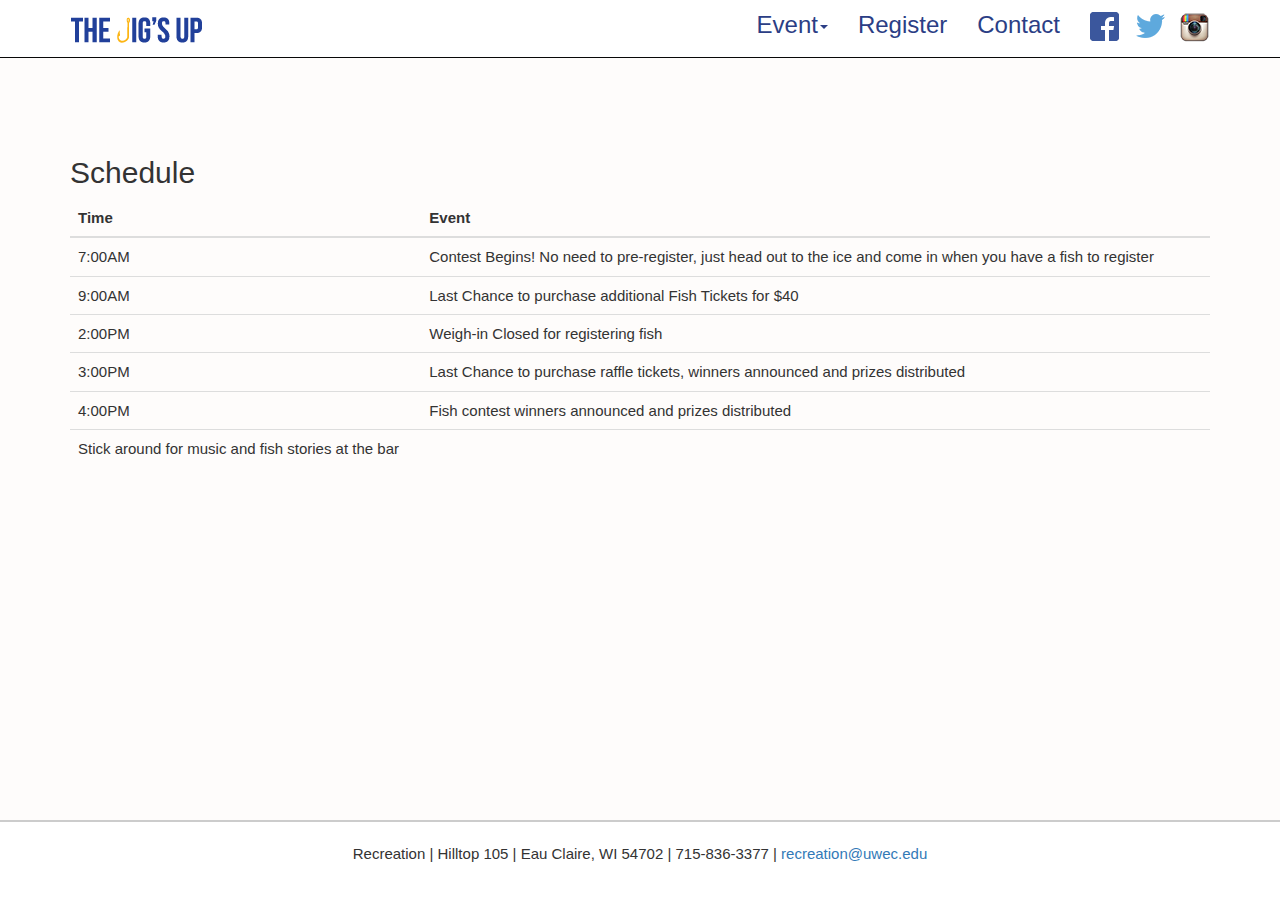
<file: JigsUp/schedule.html>
<!DOCTYPE html>
<html lang="en">
	<head>
		<meta charset="utf-8">
		<meta http-equiv="X-UA-Compatible" content="IE=edge">
		<meta name="viewport" content="width=device-width, initial-scale=1">
		<!-- The above 3 meta tags *must* come first in the head; any other head content must come *after* these tags -->
		<title>Jigs Up | Schedule</title>

		<!-- Bootstrap -->
		<link href="https://maxcdn.bootstrapcdn.com/bootstrap/3.3.4/css/bootstrap.min.css" rel="stylesheet">
		<link href="css/custom.css" rel="stylesheet">

		<!-- HTML5 shim and Respond.js for IE8 support of HTML5 elements and media queries -->
		<!-- WARNING: Respond.js doesn't work if you view the page via file:// -->
		<!--[if lt IE 9]>
		  <script src="https://oss.maxcdn.com/html5shiv/3.7.2/html5shiv.min.js"></script>
		  <script src="https://oss.maxcdn.com/respond/1.4.2/respond.min.js"></script>
		<![endif]-->

			<nav class="navbar navbar-inverse navbar-fixed-top">
			<div class="container">
				<!-- Brand and toggle get grouped for better mobile display -->

				<div class="navbar-header">
					<button class="navbar-toggle" data-target=
					"#bs-example-navbar-collapse-1" data-toggle="collapse" type=
					"button"><span class="sr-only">Toggle navigation</span>
					<span class="icon-bar"></span> <span class="icon-bar"></span>
					<span class="icon-bar"></span></button>
					<a class="navbar-brand" href="index.html"> <img src="images/logo.png" /> </a> <!-- Logo top aligns with navbar text top. -->
				</div>
				<!-- Collect the nav links, forms, and other content for toggling -->

				<div class="collapse navbar-collapse" id="bs-example-navbar-collapse-1">
					<ul class="nav navbar-nav">
						<li class="dropdown">
							<a class="dropdown-toggle navcol" data-toggle="dropdown" href="#">Event<span class="caret"></span></a>
							<ul class="dropdown-menu">
								<li>
									<a href="directions.html">Directions</a>
								</li>
								<li>
									<a href="schedule.html">Schedule</a>
								</li>
								<li>
									<a href="prizes.html">Prizes</a>
								</li>
								<li>
									<a href="sponsors.html">Sponsors</a>
								</li>
								<li>
									<a href="lakeWissota.html">Lake Wissota</a>
								</li>
								<li>
									<a href="results.html">Results</a>
								</li>
							</ul>
						</li>
						<li class="navcol">
							<a href="register.html">Register</a>
						</li>
						<li class="navcol">
							<a href="contact.html">Contact</a>
						</li>
						<li class="social-media">
						   <a target="_blank" class="fbook" href="https://www.facebook.com/pages/The-Jigs-Up-Ice-Fishing-Contest/736663866412522"> <img src="images/facebook.png" class ="fbook"</img></a>
						</li>
							<li>
						   <a target="_blank" class="twitter" href="https://twitter.com/uwecrecreation"> <img src="images/twitter.png" class="twitter"</img></a>
						</li>
						<li>
						   <a target="_blank" class="twitter" href="https://instagram.com/UWEC_Recreation/"> <img src="images/instagram.png" class="fbook"</img></a>
						</li>
					</ul>
				</div>
				<!-- /.navbar-collapse -->
			</div>
			<!-- /.container -->
		</nav>
	</head>


<body>
	<section id="content">
		<div class="container">
			<div class="row">
				<div class="col-sm-6">
				<br />
				<br />
				<br />
				<br />
				<h2>Schedule</h2>
			</div> <!-- #col-sm-6 -->
		</div> <!-- #container -->
		<div class="table-responsive">
		<table class="table">
			<thead>
				<tr>
					<th>Time</th>
					<th>Event</th>
					<th> </th>
				</tr>
			</thead>
			<tbody>
				<tr>
					<td>7:00AM</td>
					<td>Contest Begins! No need to pre-register, just head out to the ice and come in when you have a fish to register</td>
				</tr>
				<tr>
					<td>9:00AM</td>
					<td>Last Chance to purchase additional Fish Tickets for $40</td>
					<td> </td>
				</tr>
				<tr>
					<td>2:00PM</td>
					<td>Weigh-in Closed for registering fish</td>
					<td></td>
				</tr>
				<tr>
					<td>3:00PM</td>
					<td>Last Chance to purchase raffle tickets, winners announced and prizes distributed</td>
					<td></td>
				</tr>
				<tr>
					<td>4:00PM</td>
					<td>Fish contest winners announced and prizes distributed</td>
					<td></td>
				</tr>
				<tr>
					<td>Stick around for music and fish stories at the bar</td>
					<td></td>
					<td></td>
				</tr>
			</tbody>
		</table>
		</div> <!-- #table-responsive -->
		<br />
		<br />
		<br />
		<br />
	</section>

    <!-- jQuery (necessary for Bootstrap's JavaScript plugins) -->
    <script src="https://ajax.googleapis.com/ajax/libs/jquery/1.11.2/jquery.min.js"></script>
    <!-- Include all compiled plugins (below), or include individual files as needed -->
    <script src="https://maxcdn.bootstrapcdn.com/bootstrap/3.3.4/js/bootstrap.min.js"></script>
 </body>


  <!-- Footer -->
 <footer >
 	<div class="footer hidden-xs">
  		<br />
  		<p> Recreation | Hilltop 105 | Eau Claire, WI 54702 | 715-836-3377 | <a href="mailto:recreation@uwec.edu">recreation@uwec.edu</a>
        <br /></p>
  		<br />
	</div>

	<div class="footer visible-xs">
    	<br />
        <p class="small-footer"> Recreation | Hilltop 105 | Eau Claire, WI 54702 | 715-836-3377 | <a href="mailto:recreation@uwec.edu">recreation@uwec.edu</a>
        <br /></p>

	</div>
</footer><!--End footer-->

</html>
</file>
<file: JigsUp/css/custom.css>
body {
    padding-top:50px;
    background-color:#FEFCFB;
    font-size:1.5em;
    font-family:font-family: embrya,sans-serif;
    font-weight:200;
    margin-bottom:30px;
}

html {
    position:relative;
    min-height:100%
}

#map-canvas {
	width:500px;
	height:400px;
	background-color: #CCC;
}


.navbar-nav{
	float: right;
}

.navbar-inverse {
    background-color: white;
}

.navbar-inverse .navbar-nav > li > a {
    color: #2B3E85;
    font-size: 1.6em;
}

.navbar-inverse .navbar-brand {
    color: #2B3E85;
    font-size: 1.6em;
}

.fbook {
	padding-top:6px !important;
    margin-top: 0px;
    padding-right: 1px !important;

}

.twitter {
	padding-top:7px !important;
    margin-top: 0px;
    padding-right: 0px !important;
}

.navbar-nav >li > a:focus, .navbar-inverse .navbar-nav>li>a:hover {
	background-color:transparent;
	color:green;
}

.navbar-inverse .navbar-brand:focus, .navbar-inverse .navbar-brand:hover {
	color:green;
}

.navbar-inverse .navbar-nav > .open > a, .navbar-inverse .navbar-nav > .open > a:focus, .navbar-inverse .navbar-nav > .open > a:hover {
	background-color: orange;
	color:red;
}

@media screen and (max-width: 767px) {
.navbar-nav {
  float:left;
	text-align: center;
	margin-left: 45%;
}
}

.navbar-toggle {
    background-color:#000;
    margin-top:15px;
}

.nav .dropdown-toggle .caret { /*removes caret*/
}

.dropdown:hover .dropdown-menu{  /*Hover Dropwdown menu*/
    display: block;
 }

 #image {
     width: 100%;
 }

.footer {
	position: absolute;
	bottom: 0;
	width: 100%;
	/* Set the fixed height of the footer here */
	height: 80px;
	background-color:#FFFFFF;
	border-top: 2px solid #CCC;
	text-align: center;
	font-weight: 200;
	width: 100%;
}

.carousel-control.left, .carousel-control.right {
	  background: none !important;
	  filter: progid: none !important;
	  outline: 0;
 }

.carousel .carousel-control {
	visibility: hidden;
}

.carousel:hover .carousel-control {
	visibility: visible;
}


.small-footer {
	text-align: center;
	font-size: 1em;
	font-weight: 200;
	width: 100%;
	background-color: #FFFFFF !important;
}

#email_validation, #name_validation {
    display:none;
}

label.required:after {
	content:'*';
	color:red;
}

span.error {
  background-color:#FFDFDF;
  color:red;
}

/* Flexible iFrame */

.Flexible-container {
    position: relative;
    padding-bottom: 56.25%;
    padding-top: 30px;
    height: 0;
    overflow: hidden;
}

.Flexible-container iframe,
.Flexible-container object,
.Flexible-container embed {
    position: absolute;
    top: 0;
    left: 0;
    width: 100%;
    height: 100%;
}

.videowrapper {
    float: none;
    clear: both;
    width: 100%;
    position: relative;
    padding-bottom: 56.25%;
    padding-top: 25px;
    height: 0;
}
.videowrapper iframe {
    position: absolute;
    top: 0;
    left: 0;
    width: 100%;
    height: 100%;
}
</file>
